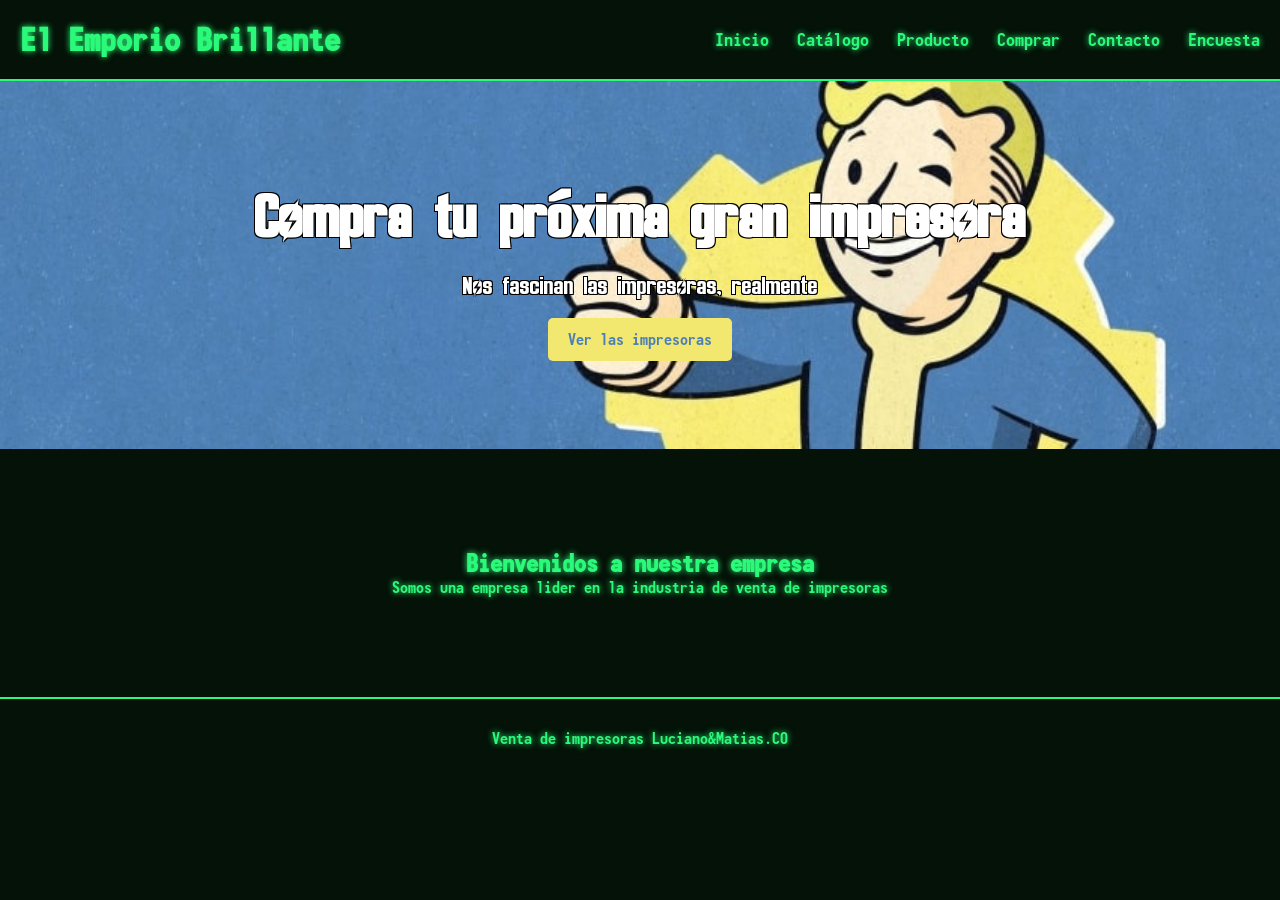
<file: index.html>
<!DOCTYPE html>
<html lang="es">
<head>
    <meta charset="UTF-8">
    <meta name="viewport" content="width=device-width, initial-scale=1.0">
    <title>El Emporio Brillante</title>
    <link rel="stylesheet" href="style.css">
</head>
<body>
    <header>
        <h1>El Emporio Brillante</h1>
        <nav>
            <a href="index.html">Inicio</a>
            <a href="listado_tabla.html">Catálogo</a>
            <a href="producto.html">Producto</a>
            <a href="comprar.html">Comprar</a>
            <a href="contacto.html">Contacto</a>
            <a href="encuesta.html">Encuesta</a>
        </nav>
    </header>

    <main>
        <section class="portada">
            <h2>Compra tu próxima gran impresora</h2>
            <p>Nos fascinan las impresoras, realmente</p>
            <a href="listado_tabla.html">Ver las impresoras</a>
        </section>

        <section class="bienvenida">
            <h2>Bienvenidos a nuestra empresa</h2>
            <p>Somos una empresa lider en la industria de venta de impresoras</p>
        </section>
    </main>

    <footer>
        <p>Venta de impresoras Luciano&Matias.CO</p>
    </footer>
</body>
</html>
</file>
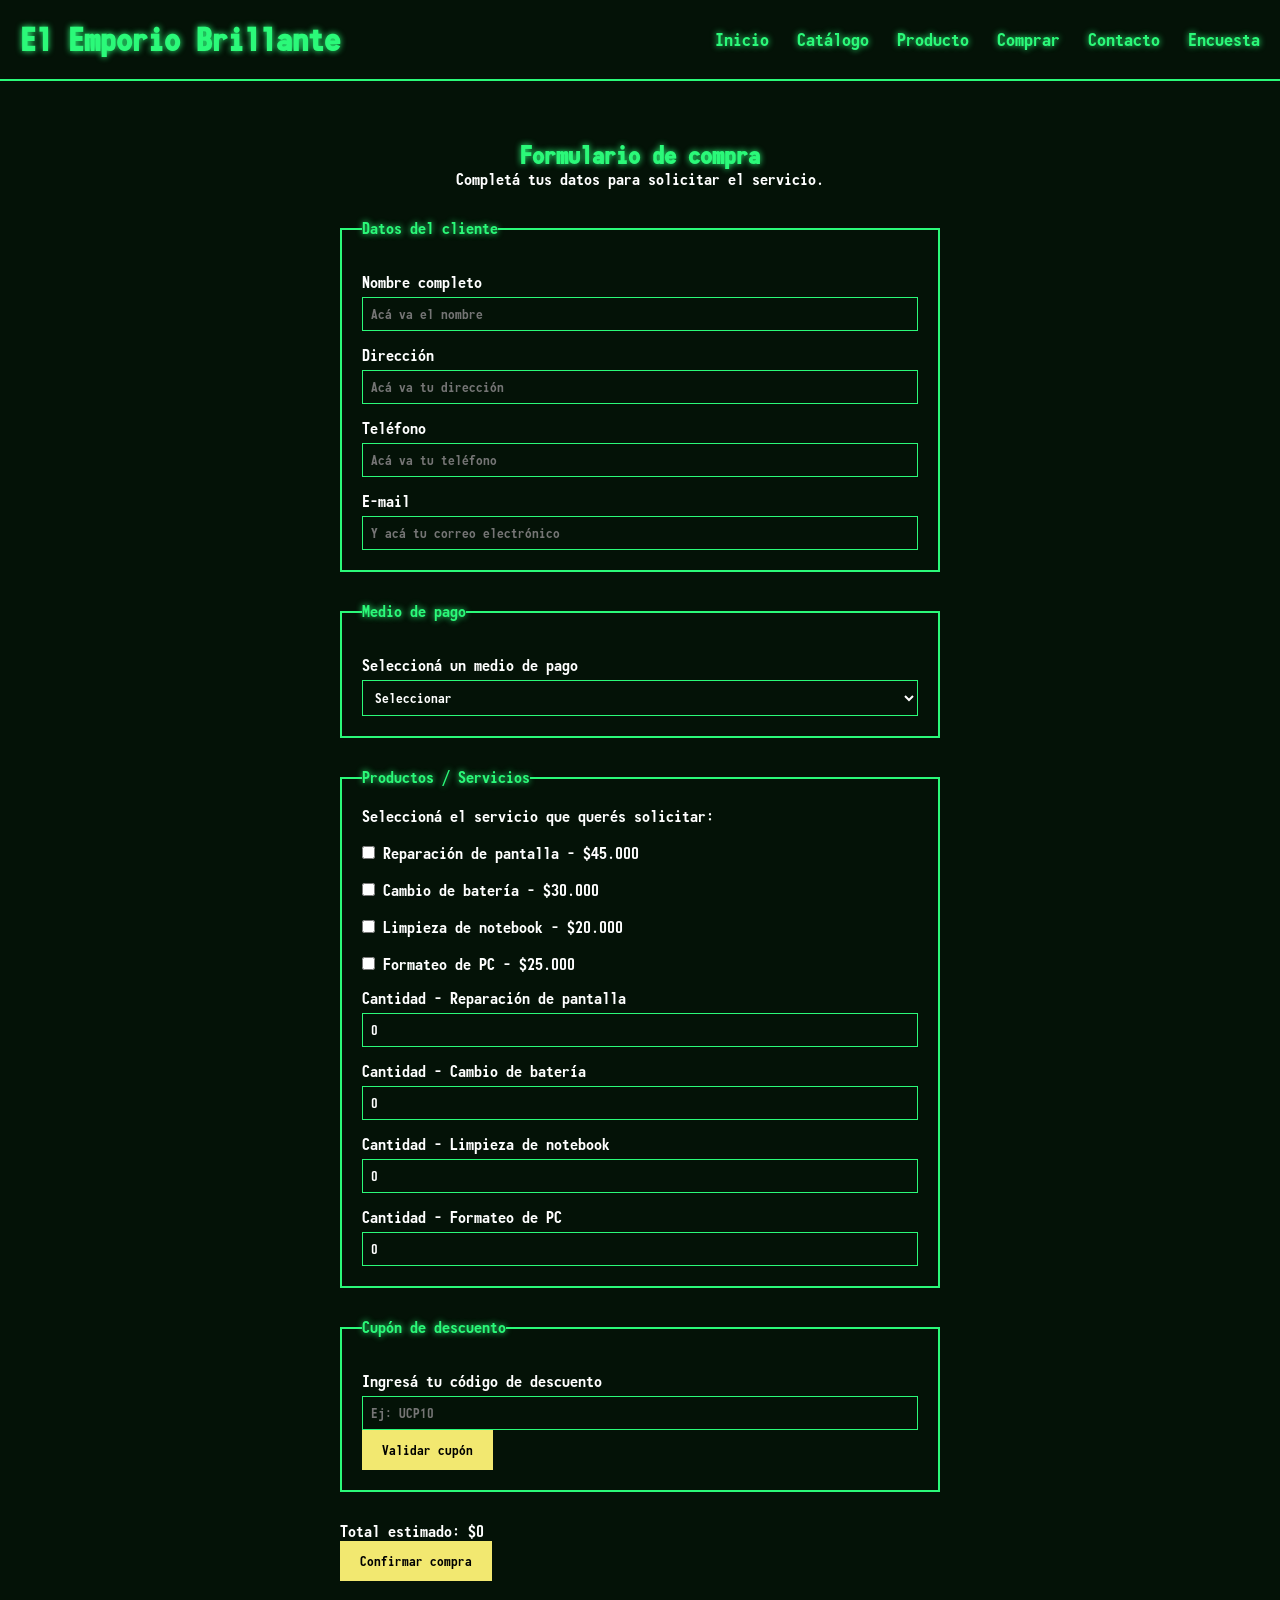
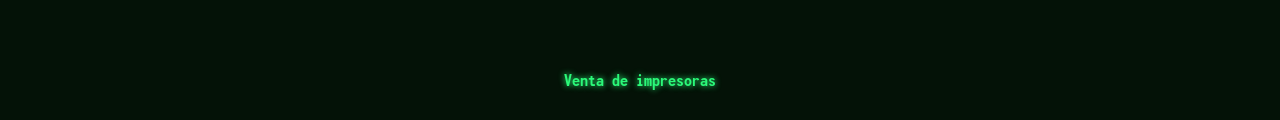
<file: comprar.html>
<!DOCTYPE html>
<html lang="es">
<head>
    <meta charset="UTF-8">
    <meta name="viewport" content="width=device-width, initial-scale=1.0">
    <title>El Emporio Brillante | Comprar</title>
    <link rel="stylesheet" href="style.css">
</head>
<body>
    <header>
        <h1>El Emporio Brillante</h1>
        <nav>
            <a href="index.html">Inicio</a>
            <a href="listado_tabla.html">Catálogo</a>
            <a href="producto.html">Producto</a>
            <a href="comprar.html">Comprar</a>
            <a href="contacto.html">Contacto</a>
            <a href="encuesta.html">Encuesta</a>
        </nav>
    </header>

    <main class="compra">
        <h2>Formulario de compra</h2>
        <p>Completá tus datos para solicitar el servicio.</p>

        <form>
            <fieldset>
                <legend>Datos del cliente</legend>

                <label for="nombre">Nombre completo</label>
                <input type="text" id="nombre" name="nombre" placeholder="Acá va el nombre">

                <label for="direccion">Dirección</label>
                <input type="text" id="direccion" name="direccion" placeholder="Acá va tu dirección">

                <label for="telefono">Teléfono</label>
                <input type="tel" id="telefono" name="telefono" placeholder="Acá va tu teléfono">

                <label for="email">E-mail</label>
                <input type="email" id="email" name="email" placeholder="Y acá tu correo electrónico">
            </fieldset>

            <fieldset>
                <legend>Medio de pago</legend>

                <label for="pago">Seleccioná un medio de pago</label>
                <select id="pago" name="pago">
                    <option value="">Seleccionar</option>
                    <option value="efectivo">Efectivo</option>
                    <option value="transferencia">Transferencia bancaria</option>
                    <option value="tarjeta">Tarjeta</option>
                </select>
            </fieldset>

            <fieldset>
                <legend>Productos / Servicios</legend>
                <p>Seleccioná el servicio que querés solicitar:</p>

                <label><input type="checkbox" name="producto" value="pantalla"> Reparación de pantalla - $45.000</label>
                <label><input type="checkbox" name="producto" value="bateria"> Cambio de batería - $30.000</label>
                <label><input type="checkbox" name="producto" value="notebook"> Limpieza de notebook - $20.000</label>
                <label><input type="checkbox" name="producto" value="pc"> Formateo de PC - $25.000</label>

                <label for="cantidad_pantalla">Cantidad - Reparación de pantalla</label>
                <input type="number" id="cantidad_pantalla" name="cantidad_pantalla" min="0" value="0">

                <label for="cantidad_bateria">Cantidad - Cambio de batería</label>
                <input type="number" id="cantidad_bateria" name="cantidad_bateria" min="0" value="0">

                <label for="cantidad_notebook">Cantidad - Limpieza de notebook</label>
                <input type="number" id="cantidad_notebook" name="cantidad_notebook" min="0" value="0">

                <label for="cantidad_pc">Cantidad - Formateo de PC</label>
                <input type="number" id="cantidad_pc" name="cantidad_pc" min="0" value="0">
            </fieldset>
            
            <fieldset>
                <legend>Cupón de descuento</legend>

                <label for="cupon">Ingresá tu código de descuento</label>
                <input type="text" id="cupon" name="cupon" placeholder="Ej: UCP10">
                <button type="button" id="btnCupon">Validar cupón</button>

                <p id="mensajeCupon"></p>
            </fieldset>

            <p>Total estimado: $<span id="resultado">0</span></p>

            <button type="submit">Confirmar compra</button>
        </form>
    </main>

    <footer>
        <p>Venta de impresoras</p>
    </footer>

    <script>
        const precios = {
            cantidad_pantalla: 45000,
            cantidad_bateria: 30000,
            cantidad_notebook: 20000,
            cantidad_pc: 25000
        };

        const resultado = document.getElementById("resultado");
        const inputsCantidad = Object.keys(precios).map(id => document.getElementById(id));

        function calcularTotal() {
            let total = 0;

            inputsCantidad.forEach(input => {
                const cantidad = parseInt(input.value, 10) || 0;
                const precio = precios[input.id];
                total += cantidad * precio;
            });

            resultado.textContent = total.toLocaleString("es-AR");
        }

        inputsCantidad.forEach(input => {
            input.addEventListener("input", calcularTotal);
        });

        document.querySelector("form").addEventListener("submit", function (e) {
            e.preventDefault();
            calcularTotal();
        });

        calcularTotal();
        function validarCupon() {
            const inputCupon = document.getElementById("cupon");
            const mensajeCupon = document.getElementById("mensajeCupon");

            const codigo = inputCupon.value.trim().toUpperCase();

            mensajeCupon.classList.remove("mensaje-error", "mensaje-exito");

            if (codigo === "") {
                mensajeCupon.textContent = "Por favor, ingrese un código";
                mensajeCupon.classList.add("mensaje-error");
            } else if (codigo === "UCP10") {
                mensajeCupon.textContent = "Cupón aplicadote, tenés un 10% de descuento";
                mensajeCupon.classList.add("mensaje-exito");
            } else {
                mensajeCupon.textContent = "Código inválido o vencido >:(";
                mensajeCupon.classList.add("mensaje-error");
            }
        }

        document.getElementById("btnCupon").addEventListener("click", validarCupon);
    </script>
</body>
</html>
</file>
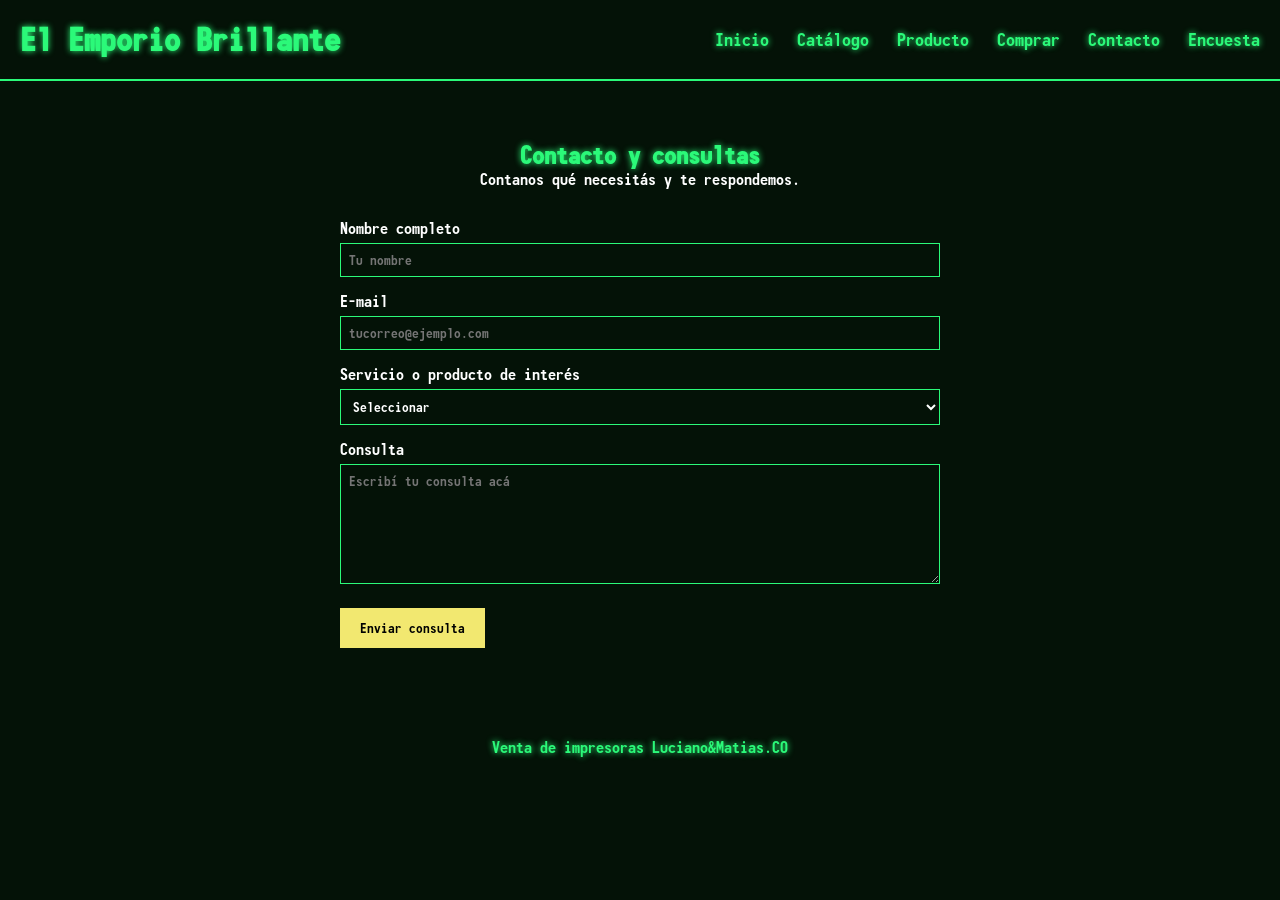
<file: contacto.html>
<!DOCTYPE html>
<html lang="es">
<head>
    <meta charset="UTF-8">
    <meta name="viewport" content="width=device-width, initial-scale=1.0">
    <title>El Emporio Brillante | Contacto</title>
    <link rel="stylesheet" href="style.css">
</head>
<body>
    <header>
        <h1>El Emporio Brillante</h1>
        <nav>
            <a href="index.html">Inicio</a>
            <a href="listado_tabla.html">Catálogo</a>
            <a href="producto.html">Producto</a>
            <a href="comprar.html">Comprar</a>
            <a href="contacto.html">Contacto</a>
            <a href="encuesta.html">Encuesta</a>
        </nav>
    </header>

    <main class="contacto">
        <h2>Contacto y consultas</h2>
        <p>Contanos qué necesitás y te respondemos.</p>

        <form id="formContacto" novalidate>
            <label for="nombre">Nombre completo</label>
            <input type="text" id="nombre" name="nombre" placeholder="Tu nombre">

            <label for="email">E-mail</label>
            <input type="email" id="email" name="email" placeholder="tucorreo@ejemplo.com">

            <label for="servicio">Servicio o producto de interés</label>
            <select id="servicio" name="servicio">
                <option value="">Seleccionar</option>
                <option value="pantalla">Reparación de pantalla</option>
                <option value="bateria">Cambio de batería</option>
                <option value="notebook">Limpieza de notebook</option>
                <option value="pc">Formateo de PC</option>
                <option value="impresora">Compra de impresora</option>
            </select>

            <label for="consulta">Consulta</label>
            <textarea id="consulta" name="consulta" placeholder="Escribí tu consulta acá"></textarea>

            <button type="submit" id="btnEnviar">Enviar consulta</button>

            <p id="mensajeContacto" role="status"></p>
        </form>
    </main>

    <footer>
        <p>Venta de impresoras Luciano&Matias.CO</p>
    </footer>

    <script src="app.js"></script>
</body>
</html>
</file>
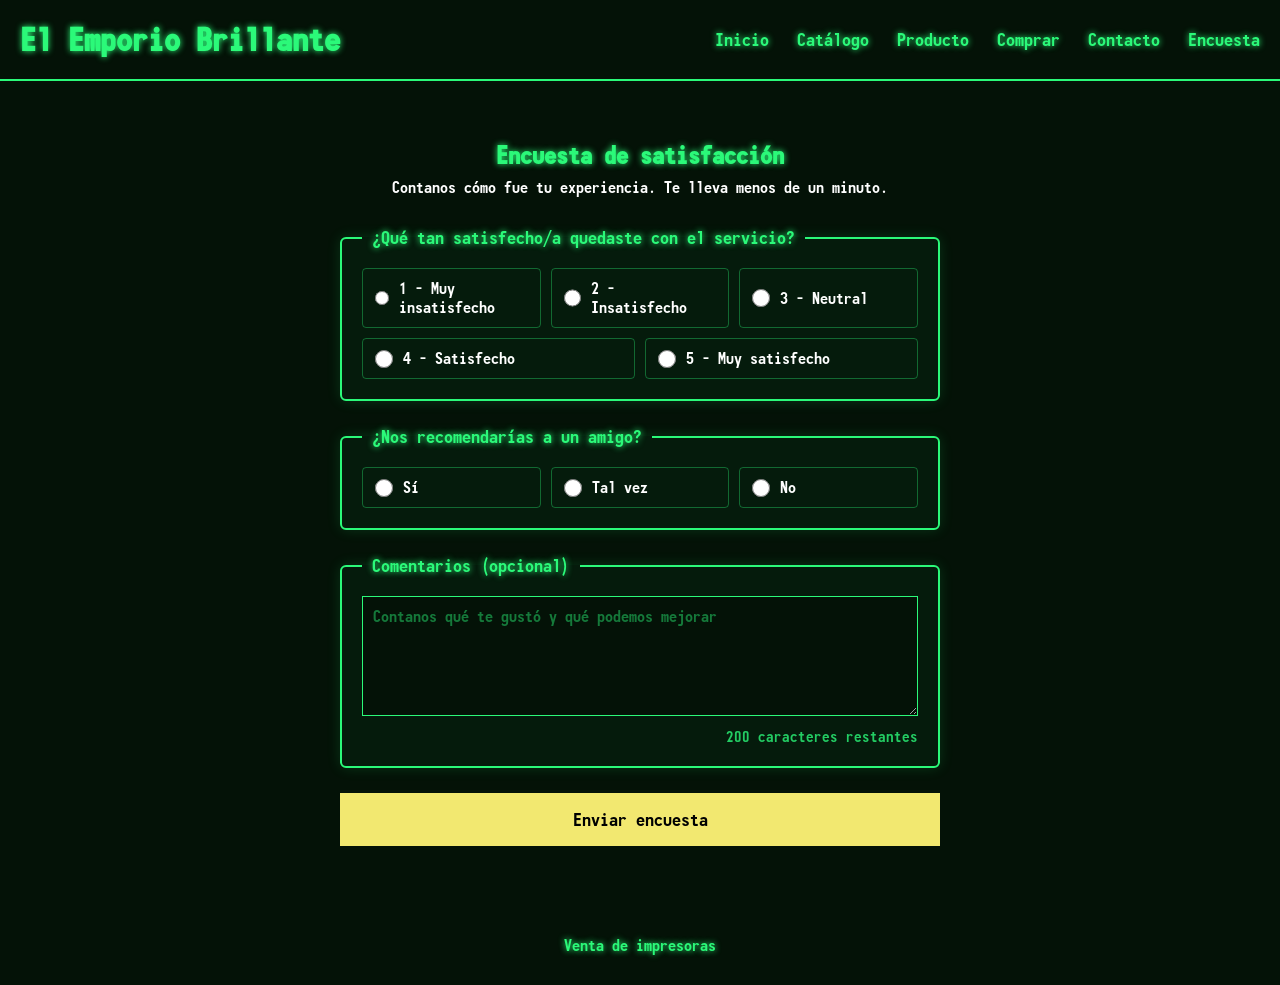
<file: encuesta.html>
<!DOCTYPE html>
<html lang="es">

<head>
    <meta charset="UTF-8">
    <meta name="viewport" content="width=device-width, initial-scale=1.0">
    <title>El Emporio Brillante | Encuesta</title>
    <link rel="stylesheet" href="style.css">
</head>

<body>

    <header>
        <h1>El Emporio Brillante</h1>
        <nav>
            <a href="index.html">Inicio</a>
            <a href="listado_tabla.html">Catálogo</a>
            <a href="producto.html">Producto</a>
            <a href="comprar.html">Comprar</a>
            <a href="contacto.html">Contacto</a>
            <a href="encuesta.html">Encuesta</a>
        </nav>
    </header>

    <main class="encuesta">

        <h2>Encuesta de satisfacción</h2>
        <p>Contanos cómo fue tu experiencia. Te lleva menos de un minuto.</p>

        <form id="formEncuesta" novalidate>

            <fieldset>
                <legend>¿Qué tan satisfecho/a quedaste con el servicio?</legend>
                <div class="opciones">
                    <label><input type="radio" name="satisfaccion" value="1"> 1 - Muy insatisfecho</label>
                    <label><input type="radio" name="satisfaccion" value="2"> 2 - Insatisfecho</label>
                    <label><input type="radio" name="satisfaccion" value="3"> 3 - Neutral</label>
                    <label><input type="radio" name="satisfaccion" value="4"> 4 - Satisfecho</label>
                    <label><input type="radio" name="satisfaccion" value="5"> 5 - Muy satisfecho</label>
                </div>
            </fieldset>

            <fieldset>
                <legend>¿Nos recomendarías a un amigo?</legend>
                <div class="opciones">
                    <label><input type="radio" name="recomienda" value="Sí"> Sí</label>
                    <label><input type="radio" name="recomienda" value="Tal vez"> Tal vez</label>
                    <label><input type="radio" name="recomienda" value="No"> No</label>
                </div>
            </fieldset>

            <fieldset>
                <legend>Comentarios (opcional)</legend>
                <textarea id="comentario" maxlength="200" placeholder="Contanos qué te gustó y qué podemos mejorar"></textarea>
                <p id="contador">200 caracteres restantes</p>
            </fieldset>

            <button type="submit" id="btnEnviar">Enviar encuesta</button>

            <p id="mensajeEncuesta" aria-live="polite"></p>

        </form>

    </main>

    <footer>
        <p>Venta de impresoras</p>
    </footer>

    <script src="encuesta.js"></script>
</body>

</html>
</file>
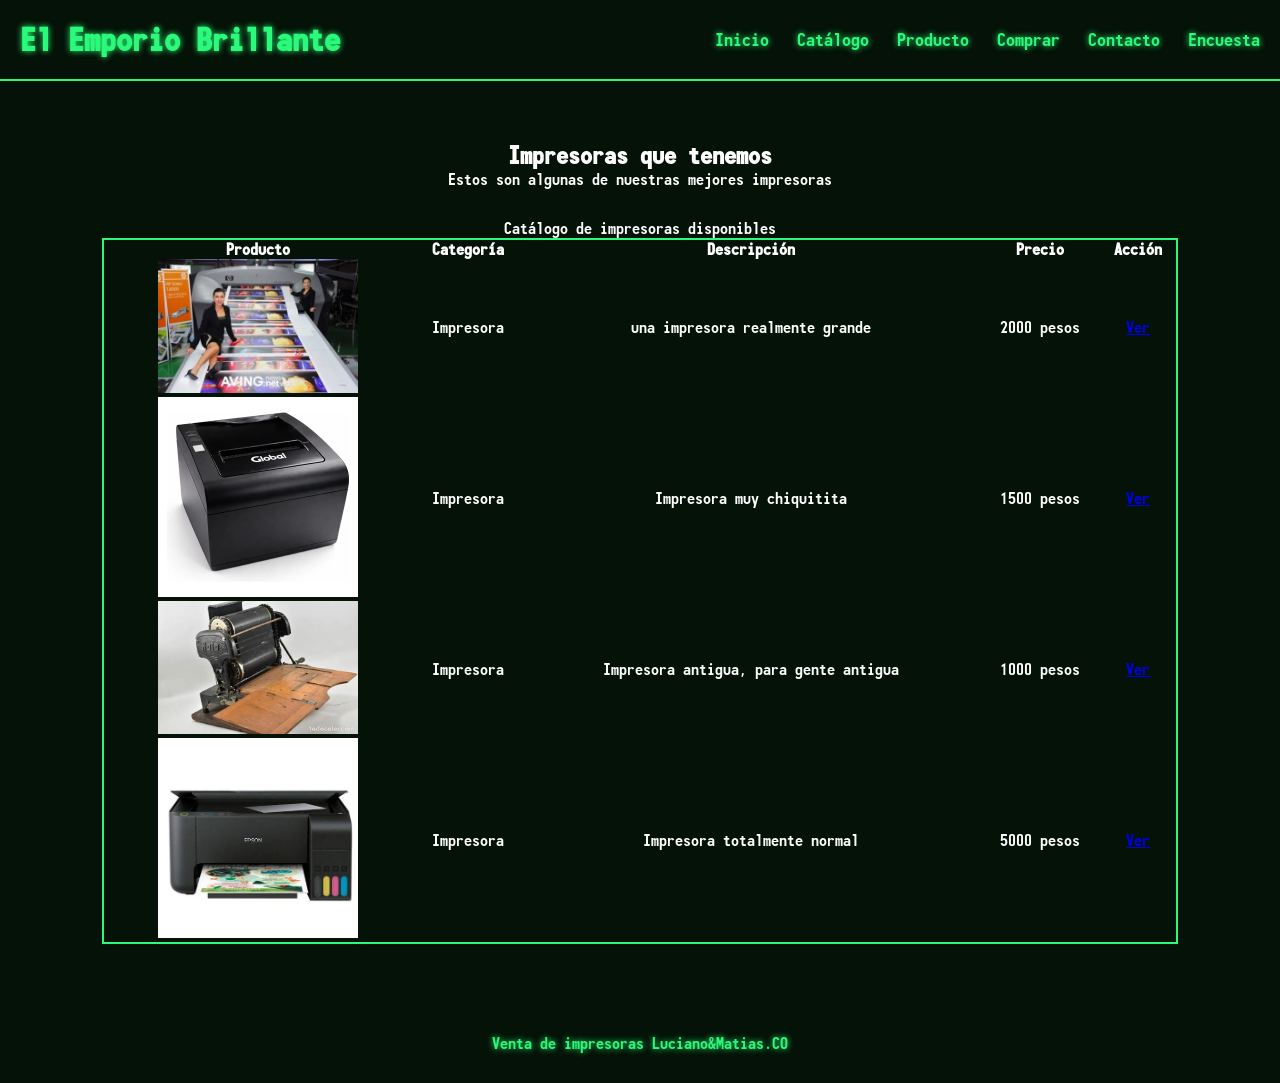
<file: listado_tabla.html>
<!DOCTYPE html>
<html lang="es">

<head>
    <meta charset="UTF-8">
    <meta name="viewport" content="width=device-width, initial-scale=1.0">

    <title>El Emporio Brillante</title>

    <link rel="stylesheet" href="style.css">
</head>

<body>
    <header>
        <h1>El Emporio Brillante</h1>
        <nav>
            <a href="index.html">Inicio</a>
            <a href="listado_tabla.html">Catálogo</a>
            <a href="producto.html">Producto</a>
            <a href="comprar.html">Comprar</a>
            <a href="contacto.html">Contacto</a>
            <a href="encuesta.html">Encuesta</a>
        </nav>
    </header>
    
    <main class="lista">
        <h2>Impresoras que tenemos</h2>
        <p>
            Estos son algunas de nuestras mejores impresoras
        </p>
        <table>
                <caption>Catálogo de impresoras disponibles</caption>
                <thead>
                    <tr>
                        <th>Producto</th>
                        <th>Categoría</th>
                        <th>Descripción</th>
                        <th>Precio</th>
                        <th>Acción</th>
                    </tr>
                </thead>
                <tbody>
                    <tr>
                        <td><img src="imagenes/impresora.jpg" alt="impresora gigante"></td>
                        <td>Impresora</td>
                        <td>una impresora realmente grande</td>
                        <td>2000 pesos</td>
                        <td>
                            <a href="producto.html">Ver</a>
                        </td>
                    </tr>
                    <tr>
                        <td><img src="imagenes/impresora_chiquitita.jpg" alt="impresora chiquitita"></td>
                        <td>Impresora</td>
                        <td>Impresora muy chiquitita</td>
                        <td>1500 pesos</td>
                        <td>
                            <a href="producto.html">Ver</a>
                        </td>
                    </tr>
                    <tr>
                        <td><img src="imagenes/impresora_antigua.jpg" alt="impresora antigua"></td>
                        <td>Impresora</td>
                        <td>Impresora antigua, para gente antigua</td>
                        <td>1000 pesos</td>
                        <td>
                            <a href="producto.html">Ver</a>
                        </td>
                    </tr>
                    <tr>
                        <td><img src="imagenes/imprsora_normal.jpg" alt="impresora normal"></td>
                        <td>Impresora</td>
                        <td>Impresora totalmente normal</td>
                        <td>5000 pesos</td>
                        <td>
                            <a href="producto.html">Ver</a>
                        </td>
                    </tr>
                </tbody>
        </table>

    </main>


    <footer>
        <p>Venta de impresoras Luciano&Matias.CO</p>
    </footer>

</body>
</html>
</file>
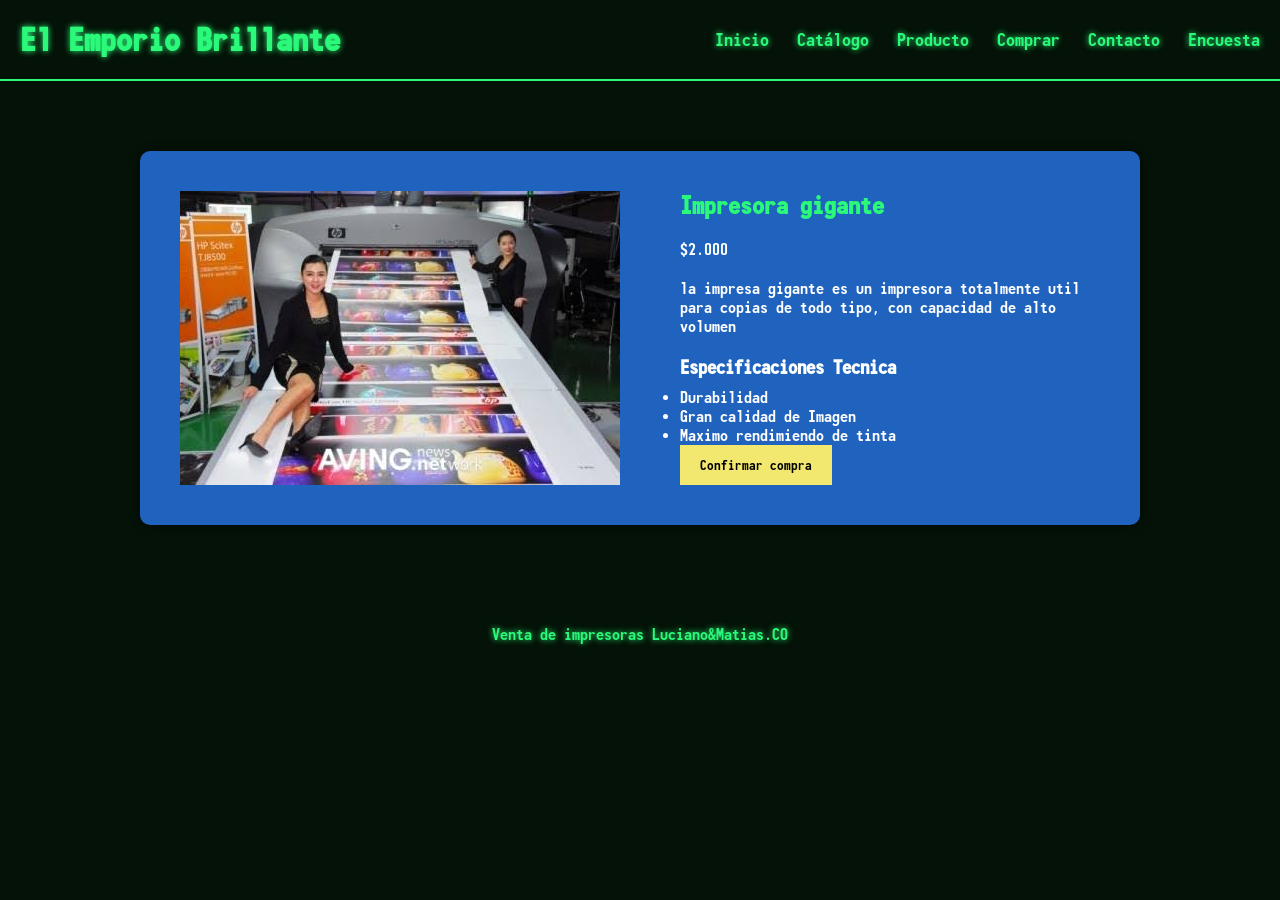
<file: producto.html>
<!DOCTYPE html>
<html lang="es">

<head>
    <meta charset="UTF-8">
    <meta name="viewport" content="width=device-width, initial-scale=1.0">

    <title>El Emporio Brillante</title>

    <link rel="stylesheet" href="style.css">
</head>
<body>
    <header>
        <h1>El Emporio Brillante</h1>
        
        <nav>
                <a href="index.html">Inicio</a>
                <a href="listado_tabla.html">Catálogo</a>
                <a href="producto.html">Producto</a>
                <a href="comprar.html">Comprar</a>
                <a href="contacto.html">Contacto</a>
                <a href="encuesta.html">Encuesta</a>
        </nav>
    </header>
    <main class = "producto">
        <img src="imagenes/impresora.jpg" alt="impresora gigante">
    
    <article>
        <h2>Impresora gigante</h2>
        <p class="precio">$2.000</p>
        <p>la impresa gigante es un impresora totalmente util para copias de todo tipo, con capacidad de alto volumen </p>
        <h3> Especificaciones Tecnica</h3>
        <ul>
            <li> Durabilidad </li>
            <li> Gran calidad de Imagen </li>
            <li> Maximo rendimiendo de tinta </li>
        </ul>

        <button type="submit">Confirmar compra</button>
    </article>
    

    
    </main>
    <footer>
        <p>Venta de impresoras Luciano&Matias.CO</p>
    </footer>

</body>
</html>
</file>
<file: style.css>
@font-face {
    font-family: "Overseer";
    src: url("fuentes/Overseer.otf");
}

@font-face {
    font-family: "Monofonto";
    src: url("fuentes/Monofonto.otf");
}

* {
    margin: 0;
    padding: 0;
    box-sizing: border-box;
}

/*para las pantallas más grandes que 1200px*/
@media (min-width: 1200px) {
img{
    width: 200px;
}
.producto img{
    width: 500px;
}
.producto {
    max-width: 1000px;
    margin: 70px auto;
    padding: 40px;
    display: flex;
    align-items: flex-start ;
    gap: 60px;
    background-color: #1f63be;
    border-radius: 10px;
    box-shadow: 0 0 10px rgba(0, 0, 0, 0.5);
    flex-direction: row;
}
}

/*para las pantallas más chicas que 1199px*/
@media (max-width: 1199px) {
img{
    width: 100px;
}
.producto img{
    width: 70%;
    margin-left: 15%;
}
.producto {
    max-width: 1000px;
    margin: 70px auto;
    padding: 40px;
    gap: 60px;
    background-color: #1f63be;
    border-radius: 10px;
    box-shadow: 0 0 10px rgba(0, 0, 0, 0.5);
}
}

body {
    font-family: Monofonto, sans-serif;
    background-color: #041207;
    color: white;
}

header {
    font-family: Monofonto, sans-serif;
    background-color: #041207;
    color: #2bf979;
    border-bottom: 2px solid #2bf979;
    text-shadow: 0 0 6px #2bf979; /*para el brillo alrededor de la letra*/
    padding: 20px;
    display: flex;
    justify-content: space-between;
    align-items: center;
}

nav a {
    color: #2bf979;
    text-decoration: none;
    font-size: 18px;
    margin-left: 20px;
    text-shadow: 0 0 6px #2bf979;
}

/*esto es para que brille*/
nav a:hover {
    color: #ffffff;
    text-shadow: 0 0 10px #ffffff;
}

.portada {
    background-image: url("imagenes/vault_boy.jpg");
    background-size: cover;
    background-position: center;
    background-repeat: no-repeat;    color: white;
    text-align: center;
    padding: 100px 20px;
}

.portada h2 {
    font-size: 60px;
    margin-bottom: 20px;
    font-family: Overseer, sans-serif;
    text-shadow: /*meterle un pequeño sombreado*/
       -1px -1px 0 black,  
        1px -1px 0 black,
       -1px  1px 0 black,
        1px  1px 0 black;

}

.portada p {
    font-size: 25px;
    margin-bottom: 30px;
    font-family: Overseer, sans-serif;
    text-shadow: 
       -1px -1px 0 black,  
        1px -1px 0 black,
       -1px  1px 0 black,
        1px  1px 0 black;
}

.portada a {
    background-color:#F2E870;
    color: #4E80B5;
    padding: 12px 20px;
    text-decoration: none;
    border-radius: 5px;
}

.portada a:hover {
    color: #ffffff;
    text-shadow: 0 0 10px #ffffff;
}

.bienvenida{
    font-family: Monofonto, sans-serif;
    background-color: #041207;
    color: #2bf979;
    border-bottom: 2px solid #2bf979;
    text-shadow: 0 0 6px #2bf979;
    text-align: center;
    padding: 100px 20px;
}

footer{
    padding:30px 20px;
    text-align: center;
    align-items: center;
    background-color: #041207;
    color: #2bf979;
    text-shadow: 0 0 6px #2bf979;
}

.lista {
    padding: 60px 8%;
    text-align: center;
}

.lista table{
    margin-top: 30px;
}

table{
    margin: 0 auto;
    border: 2px solid #2bf979;
    width: 100%;
    border-collapse: collapse;
}

table tr{
    border-width: 2px;
    width:100%;

}

.producto h1 {
    font-size: 40px;
    border-bottom: 1px solid rgb(238, 235, 235);
    margin-bottom: 20px;
}

.producto h2{ 
    color: #2bf979;
}

.producto h3{
    margin-bottom: 10px;
}

.producto p{
    align-items : center;
    margin-top: 20px;
    margin-bottom: 20px;
}

.producto a{
    margin-top: 20px;
    background-color:#F2E870;
    color: #000101;
    text-decoration: none;
    border-radius: 10px;

}

.compra {
    padding: 60px 8%;
    text-align: center;
}

.compra h2 {
    color: #2bf979;
    text-shadow: 0 0 6px #2bf979;
}

.compra form {
    max-width: 600px;
    margin: 30px auto 0 auto;
    text-align: left;
}

.compra fieldset {
    border: 2px solid #2bf979;
    padding: 20px;
    margin-bottom: 30px;
}

.compra legend {
    color: #2bf979;
    text-shadow: 0 0 6px #2bf979;
}

.compra label {
    display: block;
    margin-top: 15px;
}

.compra input,
.compra select {
    width: 100%;
    padding: 8px;
    margin-top: 5px;
    background-color: #041207;
    border: 1px solid #2bf979;
    color: white;
    font-family: Monofonto, sans-serif;
}

.compra input[type="checkbox"] {
    width: auto;
}

.compra button {
    background-color: #F2E870;
    color: #000101;
    border: none;
    padding: 12px 20px;
    font-family: Monofonto, sans-serif;
}

.mensaje-error {
    display: block;
    margin-top: 10px;
    padding: 10px;
    color: #ff4d4d;
    border: 1px solid #ff4d4d;
    text-shadow: 0 0 6px #ff4d4d;
    background-color: rgba(255, 77, 77, 0.1);
}

.mensaje-exito {
    display: block;
    margin-top: 10px;
    padding: 10px;
    color: #2bf979;
    border: 1px solid #2bf979;
    text-shadow: 0 0 6px #2bf979;
    background-color: rgba(43, 249, 121, 0.1);
}

button {
    background-color: #F2E870;
    color: #000101;
    border: none;
    padding: 12px 20px;
    font-family: Monofonto, sans-serif;
}

/* ===== Módulo de contacto ===== */
.contacto {
    padding: 60px 8%;
    text-align: center;
}

.contacto h2 {
    color: #2bf979;
    text-shadow: 0 0 6px #2bf979;
}

.contacto form {
    max-width: 600px;
    margin: 30px auto 0 auto;
    text-align: left;
}

.contacto label {
    display: block;
    margin-top: 15px;
}

.contacto input,
.contacto select,
.contacto textarea {
    width: 100%;
    padding: 8px;
    margin-top: 5px;
    background-color: #041207;
    border: 1px solid #2bf979;
    color: white;
    font-family: Monofonto, sans-serif;
}

.contacto textarea {
    min-height: 120px;
    resize: vertical;
}

.contacto button {
    margin-top: 20px;
}

.contacto button:disabled {
    opacity: 0.6;
    cursor: wait;
}

#mensajeContacto:empty {
    display: none;
}
.encuesta {
    padding: 60px 8%;
    text-align: center;
}

.encuesta h2 {
    color: #2bf979;
    text-shadow: 0 0 6px #2bf979;
    margin-bottom: 8px;
}

.encuesta form {
    max-width: 600px;
    margin: 30px auto 0 auto;
    text-align: left;
}

.encuesta fieldset {
    border: 2px solid #2bf979;
    border-radius: 6px;
    padding: 20px;
    margin-bottom: 25px;
    background-color: rgba(43, 249, 121, 0.04);
    box-shadow: 0 0 14px rgba(43, 249, 121, 0.15);
    transition: border-color 0.2s, box-shadow 0.2s;
}

.encuesta legend {
    padding: 0 10px;
    font-size: 18px;
    color: #2bf979;
    text-shadow: 0 0 6px #2bf979;
}

/* Pregunta sin responder: se marca en rojo */
.encuesta fieldset.sin-responder {
    border-color: #ff4d4d;
    box-shadow: 0 0 12px rgba(255, 77, 77, 0.4);
}

.encuesta fieldset.sin-responder legend {
    color: #ff4d4d;
    text-shadow: 0 0 6px #ff4d4d;
}

.encuesta .opciones {
    display: flex;
    flex-wrap: wrap;
    gap: 10px;
}

.encuesta .opciones label {
    flex: 1 1 150px;
    display: flex;
    align-items: center;
    gap: 10px;
    padding: 10px 12px;
    border: 1px solid rgba(43, 249, 121, 0.35);
    border-radius: 4px;
    cursor: pointer;
    transition: background-color 0.2s, border-color 0.2s;
}

.encuesta .opciones label:hover,
.encuesta .opciones label:has(input:checked) {
    background-color: rgba(43, 249, 121, 0.12);
    border-color: #2bf979;
}

.encuesta input[type="radio"] {
    accent-color: #2bf979;
    width: 18px;
    height: 18px;
}

.encuesta textarea {
    width: 100%;
    min-height: 120px;
    padding: 10px;
    resize: vertical;
    font-size: 16px;
    font-family: Monofonto, sans-serif;
    background-color: #041207;
    border: 1px solid #2bf979;
    color: white;
}

.encuesta textarea::placeholder {
    color: rgba(43, 249, 121, 0.45);
}

.encuesta textarea:focus {
    outline: none;
    border-color: #ffffff;
    box-shadow: 0 0 8px #2bf979;
}

#contador {
    margin-top: 8px;
    text-align: right;
    font-size: 15px;
    color: rgba(43, 249, 121, 0.8);
}

#contador.poco {
    color: #F2E870;
    text-shadow: 0 0 6px #F2E870;
}

.encuesta button[type="submit"] {
    width: 100%;
    padding: 16px;
    font-size: 18px;
}

.encuesta button:disabled {
    opacity: 0.6;
    cursor: wait;
}

#mensajeEncuesta:empty {
    display: none;
}

@media (max-width: 600px) {
    .encuesta {
        padding: 40px 5%;
    }
}
</file>
